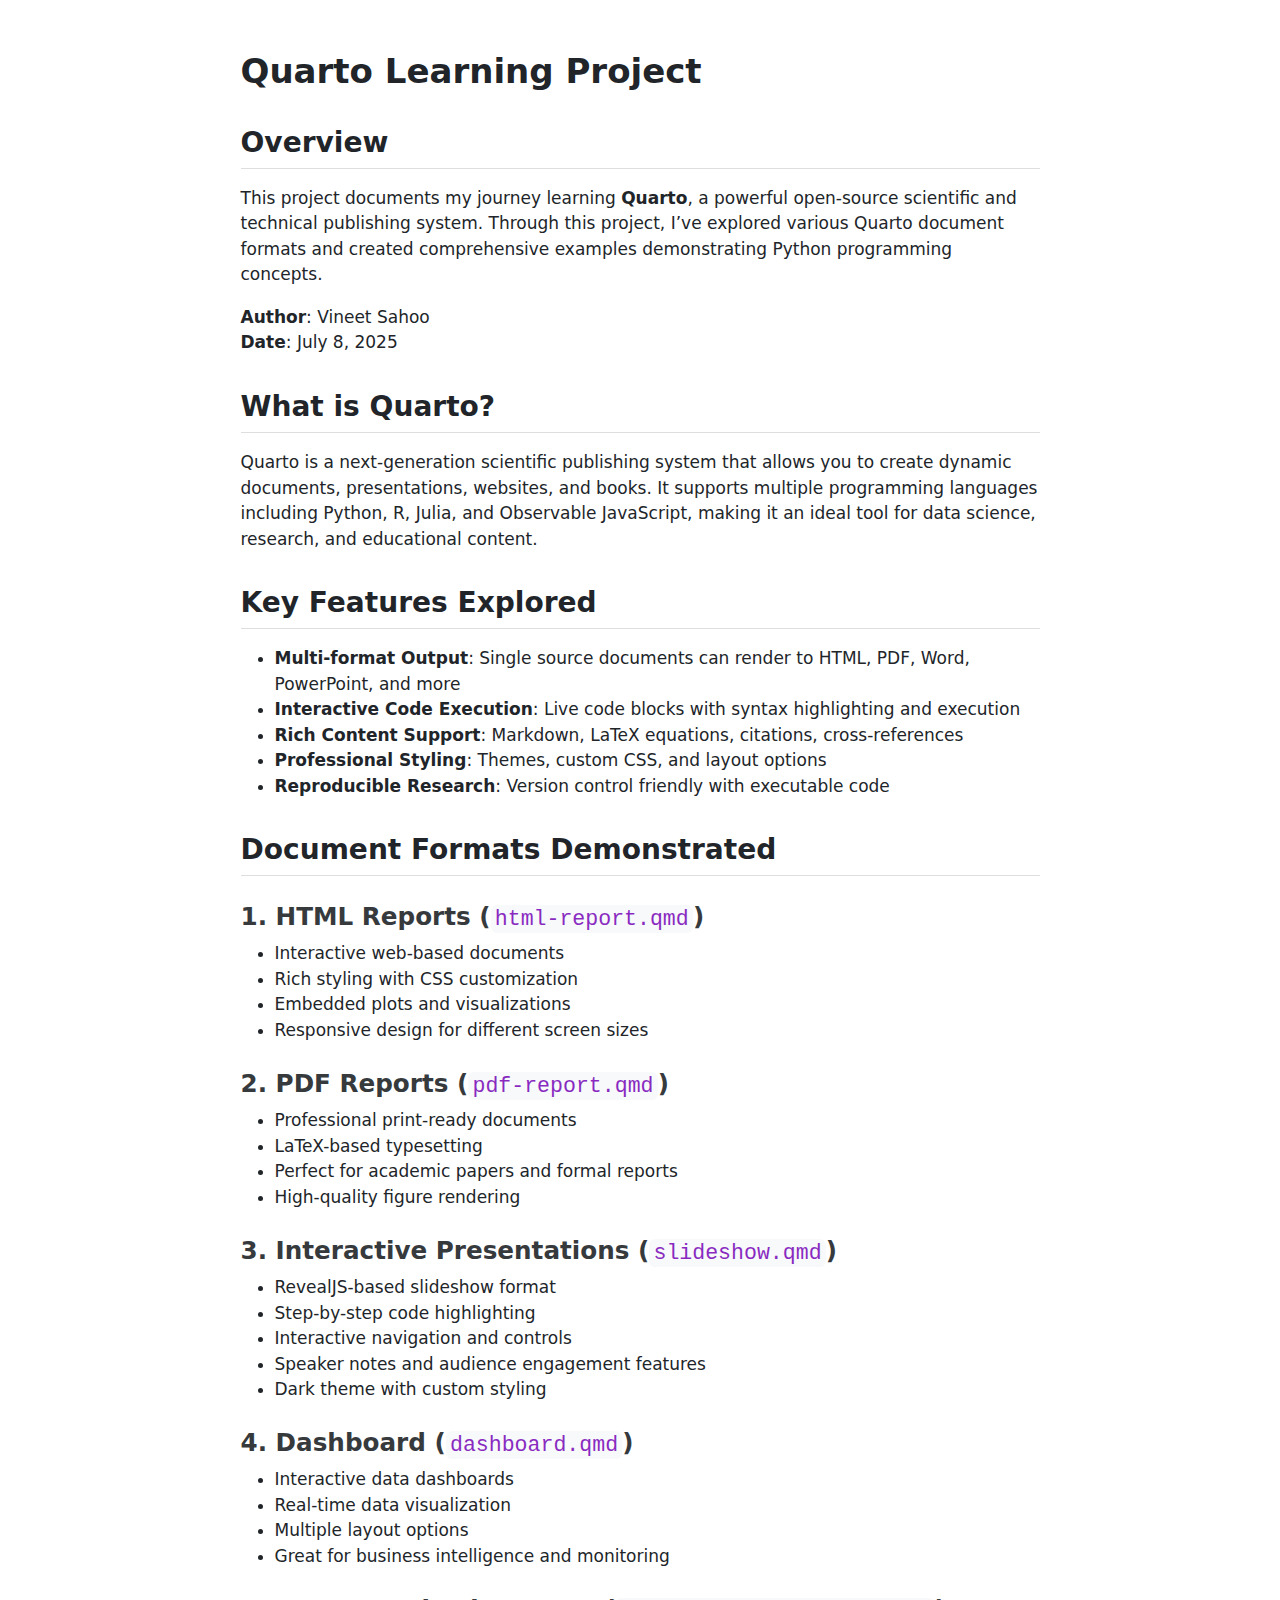
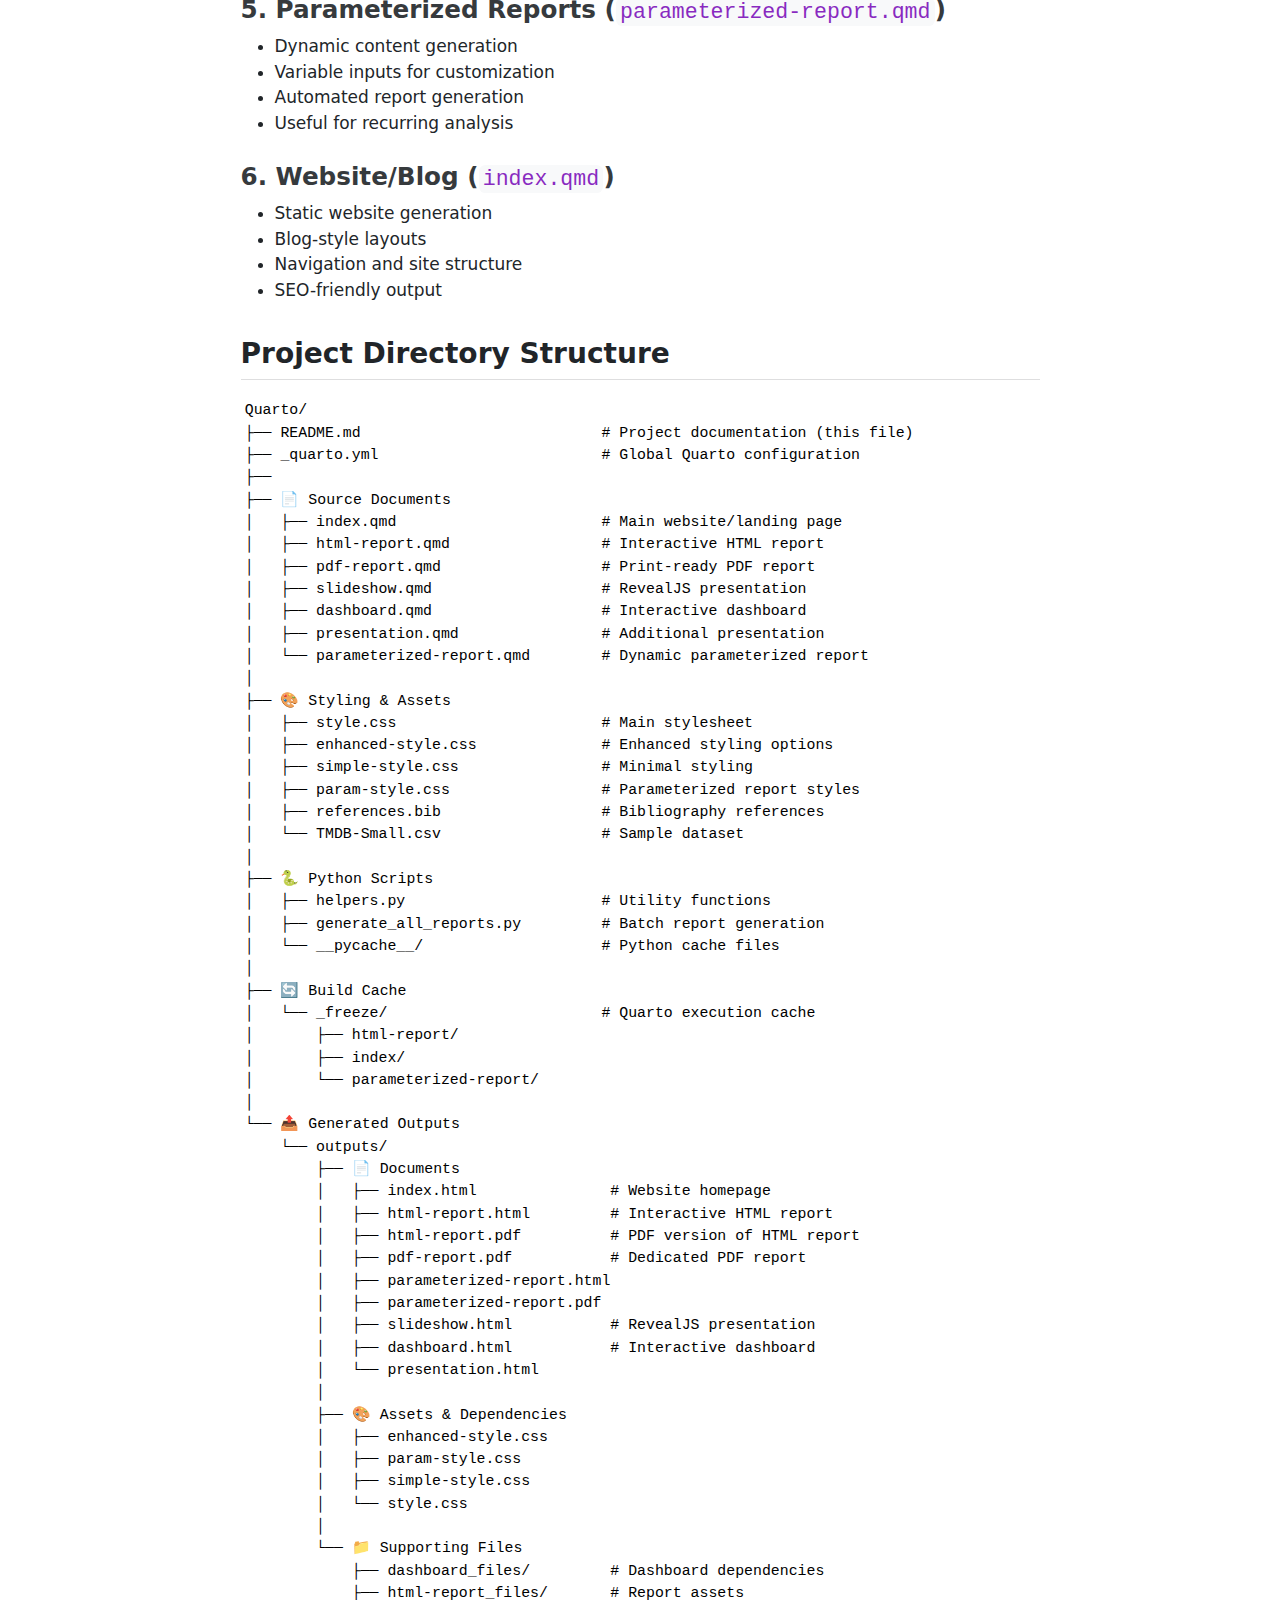
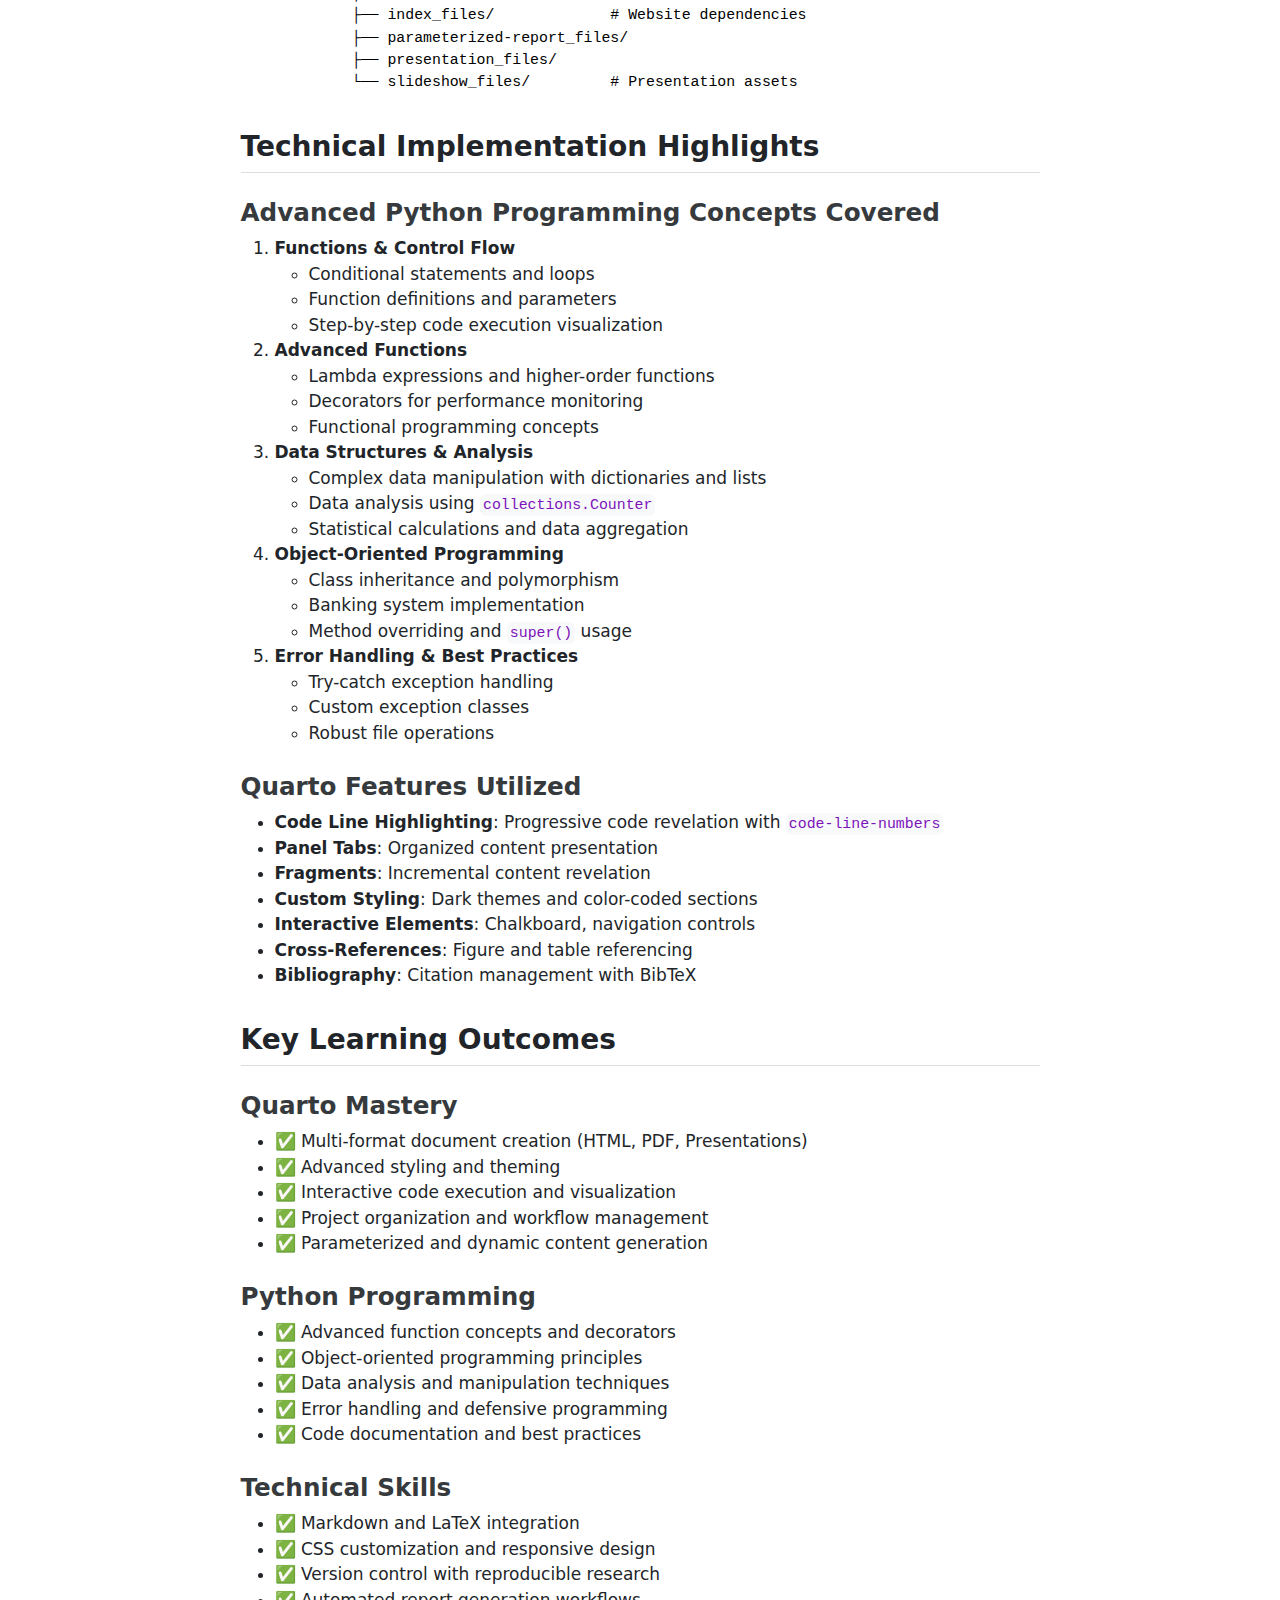
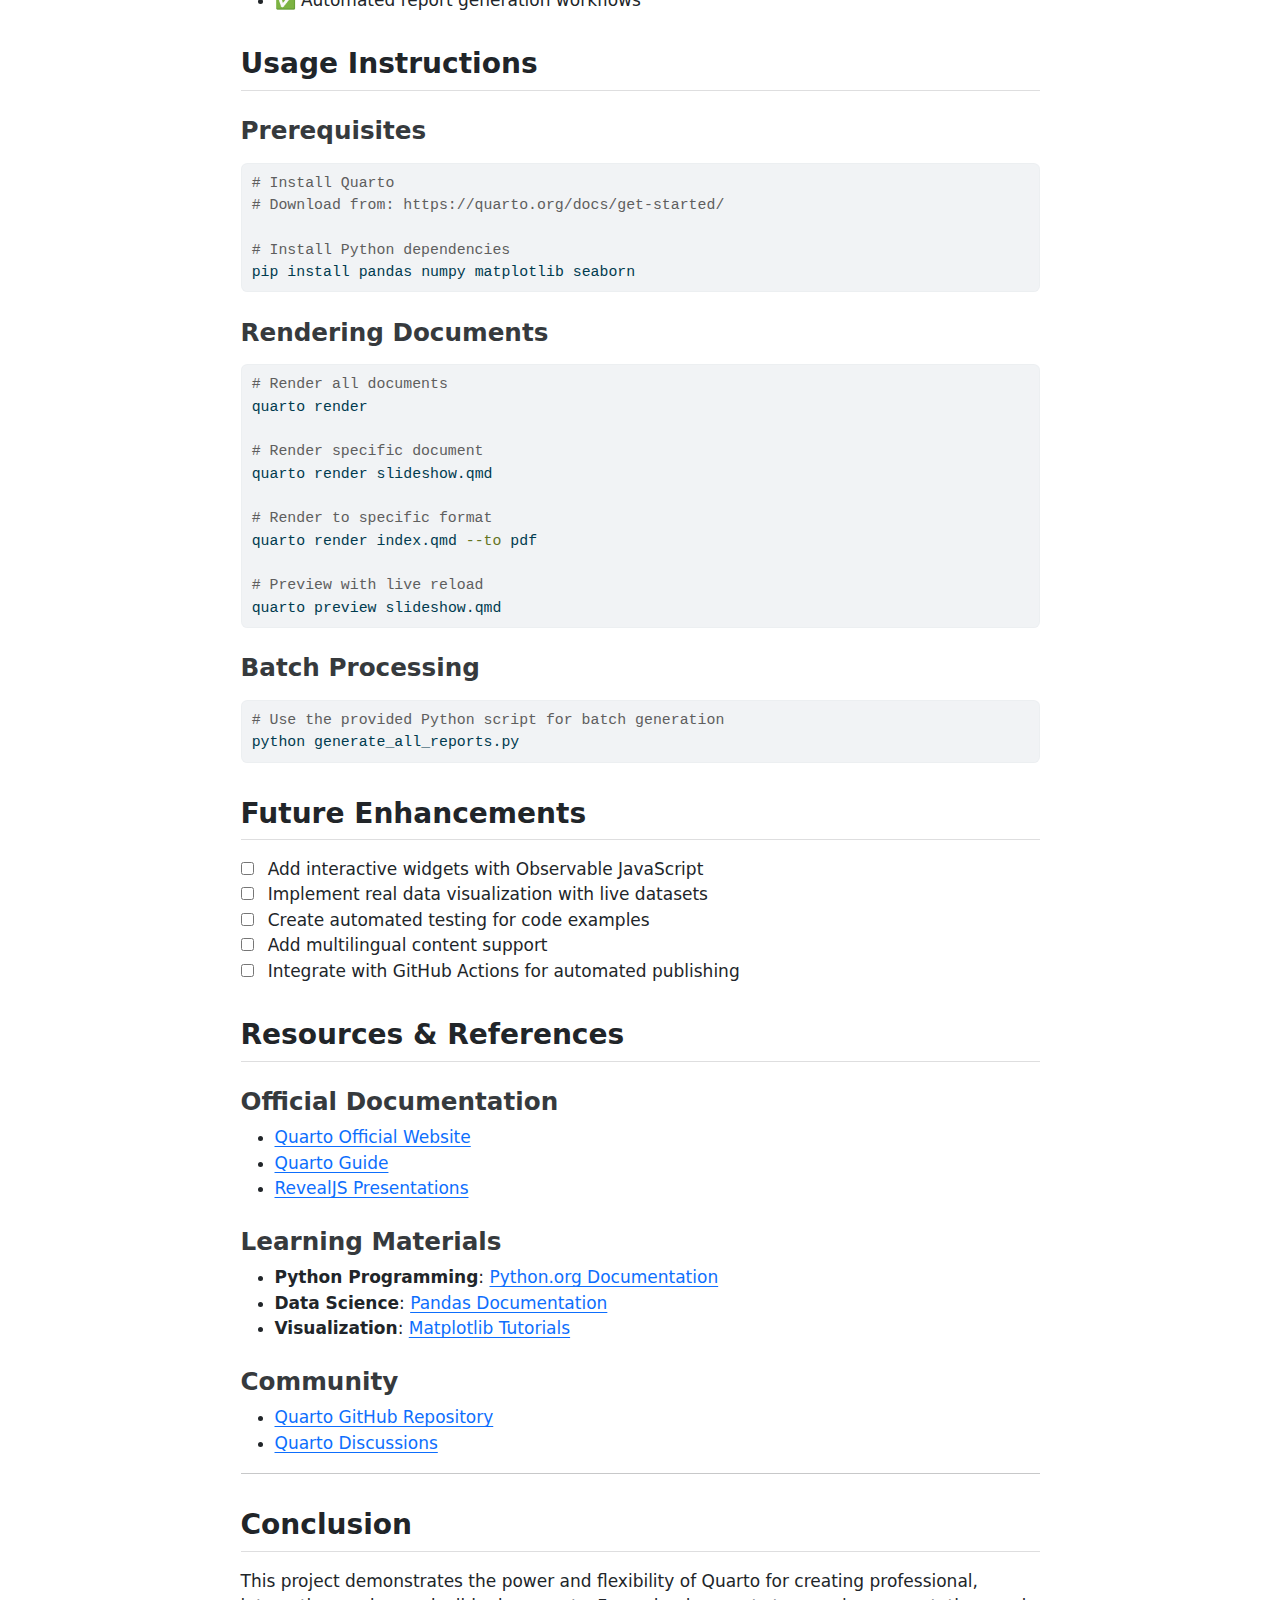
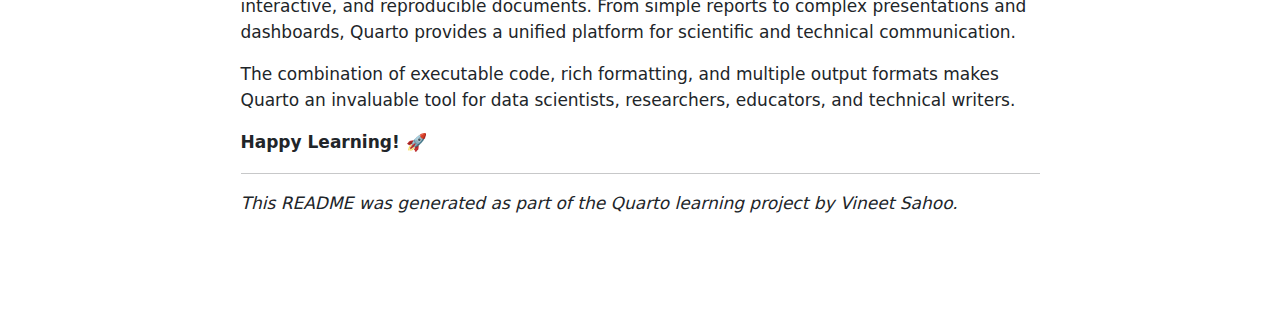
<file: README.html>
<!DOCTYPE html>
<html xmlns="http://www.w3.org/1999/xhtml" lang="en" xml:lang="en"><head>

<meta charset="utf-8">
<meta name="generator" content="quarto-1.7.32">

<meta name="viewport" content="width=device-width, initial-scale=1.0, user-scalable=yes">


<title>readme</title>
<style>
code{white-space: pre-wrap;}
span.smallcaps{font-variant: small-caps;}
div.columns{display: flex; gap: min(4vw, 1.5em);}
div.column{flex: auto; overflow-x: auto;}
div.hanging-indent{margin-left: 1.5em; text-indent: -1.5em;}
ul.task-list{list-style: none;}
ul.task-list li input[type="checkbox"] {
  width: 0.8em;
  margin: 0 0.8em 0.2em -1em; /* quarto-specific, see https://github.com/quarto-dev/quarto-cli/issues/4556 */ 
  vertical-align: middle;
}
/* CSS for syntax highlighting */
html { -webkit-text-size-adjust: 100%; }
pre > code.sourceCode { white-space: pre; position: relative; }
pre > code.sourceCode > span { display: inline-block; line-height: 1.25; }
pre > code.sourceCode > span:empty { height: 1.2em; }
.sourceCode { overflow: visible; }
code.sourceCode > span { color: inherit; text-decoration: inherit; }
div.sourceCode { margin: 1em 0; }
pre.sourceCode { margin: 0; }
@media screen {
div.sourceCode { overflow: auto; }
}
@media print {
pre > code.sourceCode { white-space: pre-wrap; }
pre > code.sourceCode > span { text-indent: -5em; padding-left: 5em; }
}
pre.numberSource code
  { counter-reset: source-line 0; }
pre.numberSource code > span
  { position: relative; left: -4em; counter-increment: source-line; }
pre.numberSource code > span > a:first-child::before
  { content: counter(source-line);
    position: relative; left: -1em; text-align: right; vertical-align: baseline;
    border: none; display: inline-block;
    -webkit-touch-callout: none; -webkit-user-select: none;
    -khtml-user-select: none; -moz-user-select: none;
    -ms-user-select: none; user-select: none;
    padding: 0 4px; width: 4em;
  }
pre.numberSource { margin-left: 3em;  padding-left: 4px; }
div.sourceCode
  {   }
@media screen {
pre > code.sourceCode > span > a:first-child::before { text-decoration: underline; }
}
</style>


<script src="README_files/libs/clipboard/clipboard.min.js"></script>
<script src="README_files/libs/quarto-html/quarto.js" type="module"></script>
<script src="README_files/libs/quarto-html/tabsets/tabsets.js" type="module"></script>
<script src="README_files/libs/quarto-html/popper.min.js"></script>
<script src="README_files/libs/quarto-html/tippy.umd.min.js"></script>
<script src="README_files/libs/quarto-html/anchor.min.js"></script>
<link href="README_files/libs/quarto-html/tippy.css" rel="stylesheet">
<link href="README_files/libs/quarto-html/quarto-syntax-highlighting-37eea08aefeeee20ff55810ff984fec1.css" rel="stylesheet" id="quarto-text-highlighting-styles">
<script src="README_files/libs/bootstrap/bootstrap.min.js"></script>
<link href="README_files/libs/bootstrap/bootstrap-icons.css" rel="stylesheet">
<link href="README_files/libs/bootstrap/bootstrap-bb462d781dde1847d9e3ccf7736099dd.min.css" rel="stylesheet" append-hash="true" id="quarto-bootstrap" data-mode="light">


</head>

<body class="fullcontent quarto-light">

<div id="quarto-content" class="page-columns page-rows-contents page-layout-article">

<main class="content" id="quarto-document-content">




<section id="quarto-learning-project" class="level1">
<h1>Quarto Learning Project</h1>
<section id="overview" class="level2">
<h2 class="anchored" data-anchor-id="overview">Overview</h2>
<p>This project documents my journey learning <strong>Quarto</strong>, a powerful open-source scientific and technical publishing system. Through this project, I’ve explored various Quarto document formats and created comprehensive examples demonstrating Python programming concepts.</p>
<p><strong>Author</strong>: Vineet Sahoo<br>
<strong>Date</strong>: July 8, 2025</p>
</section>
<section id="what-is-quarto" class="level2">
<h2 class="anchored" data-anchor-id="what-is-quarto">What is Quarto?</h2>
<p>Quarto is a next-generation scientific publishing system that allows you to create dynamic documents, presentations, websites, and books. It supports multiple programming languages including Python, R, Julia, and Observable JavaScript, making it an ideal tool for data science, research, and educational content.</p>
</section>
<section id="key-features-explored" class="level2">
<h2 class="anchored" data-anchor-id="key-features-explored">Key Features Explored</h2>
<ul>
<li><strong>Multi-format Output</strong>: Single source documents can render to HTML, PDF, Word, PowerPoint, and more</li>
<li><strong>Interactive Code Execution</strong>: Live code blocks with syntax highlighting and execution</li>
<li><strong>Rich Content Support</strong>: Markdown, LaTeX equations, citations, cross-references</li>
<li><strong>Professional Styling</strong>: Themes, custom CSS, and layout options</li>
<li><strong>Reproducible Research</strong>: Version control friendly with executable code</li>
</ul>
</section>
<section id="document-formats-demonstrated" class="level2">
<h2 class="anchored" data-anchor-id="document-formats-demonstrated">Document Formats Demonstrated</h2>
<section id="html-reports-html-report.qmd" class="level3">
<h3 class="anchored" data-anchor-id="html-reports-html-report.qmd">1. <strong>HTML Reports</strong> (<code>html-report.qmd</code>)</h3>
<ul>
<li>Interactive web-based documents</li>
<li>Rich styling with CSS customization</li>
<li>Embedded plots and visualizations</li>
<li>Responsive design for different screen sizes</li>
</ul>
</section>
<section id="pdf-reports-pdf-report.qmd" class="level3">
<h3 class="anchored" data-anchor-id="pdf-reports-pdf-report.qmd">2. <strong>PDF Reports</strong> (<code>pdf-report.qmd</code>)</h3>
<ul>
<li>Professional print-ready documents</li>
<li>LaTeX-based typesetting</li>
<li>Perfect for academic papers and formal reports</li>
<li>High-quality figure rendering</li>
</ul>
</section>
<section id="interactive-presentations-slideshow.qmd" class="level3">
<h3 class="anchored" data-anchor-id="interactive-presentations-slideshow.qmd">3. <strong>Interactive Presentations</strong> (<code>slideshow.qmd</code>)</h3>
<ul>
<li>RevealJS-based slideshow format</li>
<li>Step-by-step code highlighting</li>
<li>Interactive navigation and controls</li>
<li>Speaker notes and audience engagement features</li>
<li>Dark theme with custom styling</li>
</ul>
</section>
<section id="dashboard-dashboard.qmd" class="level3">
<h3 class="anchored" data-anchor-id="dashboard-dashboard.qmd">4. <strong>Dashboard</strong> (<code>dashboard.qmd</code>)</h3>
<ul>
<li>Interactive data dashboards</li>
<li>Real-time data visualization</li>
<li>Multiple layout options</li>
<li>Great for business intelligence and monitoring</li>
</ul>
</section>
<section id="parameterized-reports-parameterized-report.qmd" class="level3">
<h3 class="anchored" data-anchor-id="parameterized-reports-parameterized-report.qmd">5. <strong>Parameterized Reports</strong> (<code>parameterized-report.qmd</code>)</h3>
<ul>
<li>Dynamic content generation</li>
<li>Variable inputs for customization</li>
<li>Automated report generation</li>
<li>Useful for recurring analysis</li>
</ul>
</section>
<section id="websiteblog-index.qmd" class="level3">
<h3 class="anchored" data-anchor-id="websiteblog-index.qmd">6. <strong>Website/Blog</strong> (<code>index.qmd</code>)</h3>
<ul>
<li>Static website generation</li>
<li>Blog-style layouts</li>
<li>Navigation and site structure</li>
<li>SEO-friendly output</li>
</ul>
</section>
</section>
<section id="project-directory-structure" class="level2">
<h2 class="anchored" data-anchor-id="project-directory-structure">Project Directory Structure</h2>
<pre><code>Quarto/
├── README.md                           # Project documentation (this file)
├── _quarto.yml                         # Global Quarto configuration
├── 
├── 📄 Source Documents
│   ├── index.qmd                       # Main website/landing page
│   ├── html-report.qmd                 # Interactive HTML report
│   ├── pdf-report.qmd                  # Print-ready PDF report
│   ├── slideshow.qmd                   # RevealJS presentation
│   ├── dashboard.qmd                   # Interactive dashboard
│   ├── presentation.qmd                # Additional presentation
│   └── parameterized-report.qmd        # Dynamic parameterized report
│
├── 🎨 Styling &amp; Assets
│   ├── style.css                       # Main stylesheet
│   ├── enhanced-style.css              # Enhanced styling options
│   ├── simple-style.css                # Minimal styling
│   ├── param-style.css                 # Parameterized report styles
│   ├── references.bib                  # Bibliography references
│   └── TMDB-Small.csv                  # Sample dataset
│
├── 🐍 Python Scripts
│   ├── helpers.py                      # Utility functions
│   ├── generate_all_reports.py         # Batch report generation
│   └── __pycache__/                    # Python cache files
│
├── 🔄 Build Cache
│   └── _freeze/                        # Quarto execution cache
│       ├── html-report/
│       ├── index/
│       └── parameterized-report/
│
└── 📤 Generated Outputs
    └── outputs/
        ├── 📄 Documents
        │   ├── index.html               # Website homepage
        │   ├── html-report.html         # Interactive HTML report
        │   ├── html-report.pdf          # PDF version of HTML report
        │   ├── pdf-report.pdf           # Dedicated PDF report
        │   ├── parameterized-report.html
        │   ├── parameterized-report.pdf
        │   ├── slideshow.html           # RevealJS presentation
        │   ├── dashboard.html           # Interactive dashboard
        │   └── presentation.html
        │
        ├── 🎨 Assets &amp; Dependencies
        │   ├── enhanced-style.css
        │   ├── param-style.css
        │   ├── simple-style.css
        │   └── style.css
        │
        └── 📁 Supporting Files
            ├── dashboard_files/         # Dashboard dependencies
            ├── html-report_files/       # Report assets
            ├── index_files/             # Website dependencies
            ├── parameterized-report_files/
            ├── presentation_files/
            └── slideshow_files/         # Presentation assets</code></pre>
</section>
<section id="technical-implementation-highlights" class="level2">
<h2 class="anchored" data-anchor-id="technical-implementation-highlights">Technical Implementation Highlights</h2>
<section id="advanced-python-programming-concepts-covered" class="level3">
<h3 class="anchored" data-anchor-id="advanced-python-programming-concepts-covered">Advanced Python Programming Concepts Covered</h3>
<ol type="1">
<li><strong>Functions &amp; Control Flow</strong>
<ul>
<li>Conditional statements and loops</li>
<li>Function definitions and parameters</li>
<li>Step-by-step code execution visualization</li>
</ul></li>
<li><strong>Advanced Functions</strong>
<ul>
<li>Lambda expressions and higher-order functions</li>
<li>Decorators for performance monitoring</li>
<li>Functional programming concepts</li>
</ul></li>
<li><strong>Data Structures &amp; Analysis</strong>
<ul>
<li>Complex data manipulation with dictionaries and lists</li>
<li>Data analysis using <code>collections.Counter</code></li>
<li>Statistical calculations and data aggregation</li>
</ul></li>
<li><strong>Object-Oriented Programming</strong>
<ul>
<li>Class inheritance and polymorphism</li>
<li>Banking system implementation</li>
<li>Method overriding and <code>super()</code> usage</li>
</ul></li>
<li><strong>Error Handling &amp; Best Practices</strong>
<ul>
<li>Try-catch exception handling</li>
<li>Custom exception classes</li>
<li>Robust file operations</li>
</ul></li>
</ol>
</section>
<section id="quarto-features-utilized" class="level3">
<h3 class="anchored" data-anchor-id="quarto-features-utilized">Quarto Features Utilized</h3>
<ul>
<li><strong>Code Line Highlighting</strong>: Progressive code revelation with <code>code-line-numbers</code></li>
<li><strong>Panel Tabs</strong>: Organized content presentation</li>
<li><strong>Fragments</strong>: Incremental content revelation</li>
<li><strong>Custom Styling</strong>: Dark themes and color-coded sections</li>
<li><strong>Interactive Elements</strong>: Chalkboard, navigation controls</li>
<li><strong>Cross-References</strong>: Figure and table referencing</li>
<li><strong>Bibliography</strong>: Citation management with BibTeX</li>
</ul>
</section>
</section>
<section id="key-learning-outcomes" class="level2">
<h2 class="anchored" data-anchor-id="key-learning-outcomes">Key Learning Outcomes</h2>
<section id="quarto-mastery" class="level3">
<h3 class="anchored" data-anchor-id="quarto-mastery">Quarto Mastery</h3>
<ul>
<li>✅ Multi-format document creation (HTML, PDF, Presentations)</li>
<li>✅ Advanced styling and theming</li>
<li>✅ Interactive code execution and visualization</li>
<li>✅ Project organization and workflow management</li>
<li>✅ Parameterized and dynamic content generation</li>
</ul>
</section>
<section id="python-programming" class="level3">
<h3 class="anchored" data-anchor-id="python-programming">Python Programming</h3>
<ul>
<li>✅ Advanced function concepts and decorators</li>
<li>✅ Object-oriented programming principles</li>
<li>✅ Data analysis and manipulation techniques</li>
<li>✅ Error handling and defensive programming</li>
<li>✅ Code documentation and best practices</li>
</ul>
</section>
<section id="technical-skills" class="level3">
<h3 class="anchored" data-anchor-id="technical-skills">Technical Skills</h3>
<ul>
<li>✅ Markdown and LaTeX integration</li>
<li>✅ CSS customization and responsive design</li>
<li>✅ Version control with reproducible research</li>
<li>✅ Automated report generation workflows</li>
</ul>
</section>
</section>
<section id="usage-instructions" class="level2">
<h2 class="anchored" data-anchor-id="usage-instructions">Usage Instructions</h2>
<section id="prerequisites" class="level3">
<h3 class="anchored" data-anchor-id="prerequisites">Prerequisites</h3>
<div class="sourceCode" id="cb2"><pre class="sourceCode bash code-with-copy"><code class="sourceCode bash"><span id="cb2-1"><a href="#cb2-1" aria-hidden="true" tabindex="-1"></a><span class="co"># Install Quarto</span></span>
<span id="cb2-2"><a href="#cb2-2" aria-hidden="true" tabindex="-1"></a><span class="co"># Download from: https://quarto.org/docs/get-started/</span></span>
<span id="cb2-3"><a href="#cb2-3" aria-hidden="true" tabindex="-1"></a></span>
<span id="cb2-4"><a href="#cb2-4" aria-hidden="true" tabindex="-1"></a><span class="co"># Install Python dependencies</span></span>
<span id="cb2-5"><a href="#cb2-5" aria-hidden="true" tabindex="-1"></a><span class="ex">pip</span> install pandas numpy matplotlib seaborn</span></code><button title="Copy to Clipboard" class="code-copy-button"><i class="bi"></i></button></pre></div>
</section>
<section id="rendering-documents" class="level3">
<h3 class="anchored" data-anchor-id="rendering-documents">Rendering Documents</h3>
<div class="sourceCode" id="cb3"><pre class="sourceCode bash code-with-copy"><code class="sourceCode bash"><span id="cb3-1"><a href="#cb3-1" aria-hidden="true" tabindex="-1"></a><span class="co"># Render all documents</span></span>
<span id="cb3-2"><a href="#cb3-2" aria-hidden="true" tabindex="-1"></a><span class="ex">quarto</span> render</span>
<span id="cb3-3"><a href="#cb3-3" aria-hidden="true" tabindex="-1"></a></span>
<span id="cb3-4"><a href="#cb3-4" aria-hidden="true" tabindex="-1"></a><span class="co"># Render specific document</span></span>
<span id="cb3-5"><a href="#cb3-5" aria-hidden="true" tabindex="-1"></a><span class="ex">quarto</span> render slideshow.qmd</span>
<span id="cb3-6"><a href="#cb3-6" aria-hidden="true" tabindex="-1"></a></span>
<span id="cb3-7"><a href="#cb3-7" aria-hidden="true" tabindex="-1"></a><span class="co"># Render to specific format</span></span>
<span id="cb3-8"><a href="#cb3-8" aria-hidden="true" tabindex="-1"></a><span class="ex">quarto</span> render index.qmd <span class="at">--to</span> pdf</span>
<span id="cb3-9"><a href="#cb3-9" aria-hidden="true" tabindex="-1"></a></span>
<span id="cb3-10"><a href="#cb3-10" aria-hidden="true" tabindex="-1"></a><span class="co"># Preview with live reload</span></span>
<span id="cb3-11"><a href="#cb3-11" aria-hidden="true" tabindex="-1"></a><span class="ex">quarto</span> preview slideshow.qmd</span></code><button title="Copy to Clipboard" class="code-copy-button"><i class="bi"></i></button></pre></div>
</section>
<section id="batch-processing" class="level3">
<h3 class="anchored" data-anchor-id="batch-processing">Batch Processing</h3>
<div class="sourceCode" id="cb4"><pre class="sourceCode bash code-with-copy"><code class="sourceCode bash"><span id="cb4-1"><a href="#cb4-1" aria-hidden="true" tabindex="-1"></a><span class="co"># Use the provided Python script for batch generation</span></span>
<span id="cb4-2"><a href="#cb4-2" aria-hidden="true" tabindex="-1"></a><span class="ex">python</span> generate_all_reports.py</span></code><button title="Copy to Clipboard" class="code-copy-button"><i class="bi"></i></button></pre></div>
</section>
</section>
<section id="future-enhancements" class="level2">
<h2 class="anchored" data-anchor-id="future-enhancements">Future Enhancements</h2>
<ul class="task-list">
<li><label><input type="checkbox">Add interactive widgets with Observable JavaScript</label></li>
<li><label><input type="checkbox">Implement real data visualization with live datasets</label></li>
<li><label><input type="checkbox">Create automated testing for code examples</label></li>
<li><label><input type="checkbox">Add multilingual content support</label></li>
<li><label><input type="checkbox">Integrate with GitHub Actions for automated publishing</label></li>
</ul>
</section>
<section id="resources-references" class="level2">
<h2 class="anchored" data-anchor-id="resources-references">Resources &amp; References</h2>
<section id="official-documentation" class="level3">
<h3 class="anchored" data-anchor-id="official-documentation">Official Documentation</h3>
<ul>
<li><a href="https://quarto.org/">Quarto Official Website</a></li>
<li><a href="https://quarto.org/docs/guide/">Quarto Guide</a></li>
<li><a href="https://quarto.org/docs/presentations/revealjs/">RevealJS Presentations</a></li>
</ul>
</section>
<section id="learning-materials" class="level3">
<h3 class="anchored" data-anchor-id="learning-materials">Learning Materials</h3>
<ul>
<li><strong>Python Programming</strong>: <a href="https://docs.python.org/">Python.org Documentation</a></li>
<li><strong>Data Science</strong>: <a href="https://pandas.pydata.org/">Pandas Documentation</a></li>
<li><strong>Visualization</strong>: <a href="https://matplotlib.org/stable/tutorials/">Matplotlib Tutorials</a></li>
</ul>
</section>
<section id="community" class="level3">
<h3 class="anchored" data-anchor-id="community">Community</h3>
<ul>
<li><a href="https://github.com/quarto-dev/quarto-cli">Quarto GitHub Repository</a></li>
<li><a href="https://github.com/quarto-dev/quarto-cli/discussions">Quarto Discussions</a></li>
</ul>
<hr>
</section>
</section>
<section id="conclusion" class="level2">
<h2 class="anchored" data-anchor-id="conclusion">Conclusion</h2>
<p>This project demonstrates the power and flexibility of Quarto for creating professional, interactive, and reproducible documents. From simple reports to complex presentations and dashboards, Quarto provides a unified platform for scientific and technical communication.</p>
<p>The combination of executable code, rich formatting, and multiple output formats makes Quarto an invaluable tool for data scientists, researchers, educators, and technical writers.</p>
<p><strong>Happy Learning! 🚀</strong></p>
<hr>
<p><em>This README was generated as part of the Quarto learning project by Vineet Sahoo.</em></p>
</section>
</section>

</main>
<!-- /main column -->
<script id="quarto-html-after-body" type="application/javascript">
  window.document.addEventListener("DOMContentLoaded", function (event) {
    const icon = "";
    const anchorJS = new window.AnchorJS();
    anchorJS.options = {
      placement: 'right',
      icon: icon
    };
    anchorJS.add('.anchored');
    const isCodeAnnotation = (el) => {
      for (const clz of el.classList) {
        if (clz.startsWith('code-annotation-')) {                     
          return true;
        }
      }
      return false;
    }
    const onCopySuccess = function(e) {
      // button target
      const button = e.trigger;
      // don't keep focus
      button.blur();
      // flash "checked"
      button.classList.add('code-copy-button-checked');
      var currentTitle = button.getAttribute("title");
      button.setAttribute("title", "Copied!");
      let tooltip;
      if (window.bootstrap) {
        button.setAttribute("data-bs-toggle", "tooltip");
        button.setAttribute("data-bs-placement", "left");
        button.setAttribute("data-bs-title", "Copied!");
        tooltip = new bootstrap.Tooltip(button, 
          { trigger: "manual", 
            customClass: "code-copy-button-tooltip",
            offset: [0, -8]});
        tooltip.show();    
      }
      setTimeout(function() {
        if (tooltip) {
          tooltip.hide();
          button.removeAttribute("data-bs-title");
          button.removeAttribute("data-bs-toggle");
          button.removeAttribute("data-bs-placement");
        }
        button.setAttribute("title", currentTitle);
        button.classList.remove('code-copy-button-checked');
      }, 1000);
      // clear code selection
      e.clearSelection();
    }
    const getTextToCopy = function(trigger) {
        const codeEl = trigger.previousElementSibling.cloneNode(true);
        for (const childEl of codeEl.children) {
          if (isCodeAnnotation(childEl)) {
            childEl.remove();
          }
        }
        return codeEl.innerText;
    }
    const clipboard = new window.ClipboardJS('.code-copy-button:not([data-in-quarto-modal])', {
      text: getTextToCopy
    });
    clipboard.on('success', onCopySuccess);
    if (window.document.getElementById('quarto-embedded-source-code-modal')) {
      const clipboardModal = new window.ClipboardJS('.code-copy-button[data-in-quarto-modal]', {
        text: getTextToCopy,
        container: window.document.getElementById('quarto-embedded-source-code-modal')
      });
      clipboardModal.on('success', onCopySuccess);
    }
      var localhostRegex = new RegExp(/^(?:http|https):\/\/localhost\:?[0-9]*\//);
      var mailtoRegex = new RegExp(/^mailto:/);
        var filterRegex = new RegExp('/' + window.location.host + '/');
      var isInternal = (href) => {
          return filterRegex.test(href) || localhostRegex.test(href) || mailtoRegex.test(href);
      }
      // Inspect non-navigation links and adorn them if external
     var links = window.document.querySelectorAll('a[href]:not(.nav-link):not(.navbar-brand):not(.toc-action):not(.sidebar-link):not(.sidebar-item-toggle):not(.pagination-link):not(.no-external):not([aria-hidden]):not(.dropdown-item):not(.quarto-navigation-tool):not(.about-link)');
      for (var i=0; i<links.length; i++) {
        const link = links[i];
        if (!isInternal(link.href)) {
          // undo the damage that might have been done by quarto-nav.js in the case of
          // links that we want to consider external
          if (link.dataset.originalHref !== undefined) {
            link.href = link.dataset.originalHref;
          }
        }
      }
    function tippyHover(el, contentFn, onTriggerFn, onUntriggerFn) {
      const config = {
        allowHTML: true,
        maxWidth: 500,
        delay: 100,
        arrow: false,
        appendTo: function(el) {
            return el.parentElement;
        },
        interactive: true,
        interactiveBorder: 10,
        theme: 'quarto',
        placement: 'bottom-start',
      };
      if (contentFn) {
        config.content = contentFn;
      }
      if (onTriggerFn) {
        config.onTrigger = onTriggerFn;
      }
      if (onUntriggerFn) {
        config.onUntrigger = onUntriggerFn;
      }
      window.tippy(el, config); 
    }
    const noterefs = window.document.querySelectorAll('a[role="doc-noteref"]');
    for (var i=0; i<noterefs.length; i++) {
      const ref = noterefs[i];
      tippyHover(ref, function() {
        // use id or data attribute instead here
        let href = ref.getAttribute('data-footnote-href') || ref.getAttribute('href');
        try { href = new URL(href).hash; } catch {}
        const id = href.replace(/^#\/?/, "");
        const note = window.document.getElementById(id);
        if (note) {
          return note.innerHTML;
        } else {
          return "";
        }
      });
    }
    const xrefs = window.document.querySelectorAll('a.quarto-xref');
    const processXRef = (id, note) => {
      // Strip column container classes
      const stripColumnClz = (el) => {
        el.classList.remove("page-full", "page-columns");
        if (el.children) {
          for (const child of el.children) {
            stripColumnClz(child);
          }
        }
      }
      stripColumnClz(note)
      if (id === null || id.startsWith('sec-')) {
        // Special case sections, only their first couple elements
        const container = document.createElement("div");
        if (note.children && note.children.length > 2) {
          container.appendChild(note.children[0].cloneNode(true));
          for (let i = 1; i < note.children.length; i++) {
            const child = note.children[i];
            if (child.tagName === "P" && child.innerText === "") {
              continue;
            } else {
              container.appendChild(child.cloneNode(true));
              break;
            }
          }
          if (window.Quarto?.typesetMath) {
            window.Quarto.typesetMath(container);
          }
          return container.innerHTML
        } else {
          if (window.Quarto?.typesetMath) {
            window.Quarto.typesetMath(note);
          }
          return note.innerHTML;
        }
      } else {
        // Remove any anchor links if they are present
        const anchorLink = note.querySelector('a.anchorjs-link');
        if (anchorLink) {
          anchorLink.remove();
        }
        if (window.Quarto?.typesetMath) {
          window.Quarto.typesetMath(note);
        }
        if (note.classList.contains("callout")) {
          return note.outerHTML;
        } else {
          return note.innerHTML;
        }
      }
    }
    for (var i=0; i<xrefs.length; i++) {
      const xref = xrefs[i];
      tippyHover(xref, undefined, function(instance) {
        instance.disable();
        let url = xref.getAttribute('href');
        let hash = undefined; 
        if (url.startsWith('#')) {
          hash = url;
        } else {
          try { hash = new URL(url).hash; } catch {}
        }
        if (hash) {
          const id = hash.replace(/^#\/?/, "");
          const note = window.document.getElementById(id);
          if (note !== null) {
            try {
              const html = processXRef(id, note.cloneNode(true));
              instance.setContent(html);
            } finally {
              instance.enable();
              instance.show();
            }
          } else {
            // See if we can fetch this
            fetch(url.split('#')[0])
            .then(res => res.text())
            .then(html => {
              const parser = new DOMParser();
              const htmlDoc = parser.parseFromString(html, "text/html");
              const note = htmlDoc.getElementById(id);
              if (note !== null) {
                const html = processXRef(id, note);
                instance.setContent(html);
              } 
            }).finally(() => {
              instance.enable();
              instance.show();
            });
          }
        } else {
          // See if we can fetch a full url (with no hash to target)
          // This is a special case and we should probably do some content thinning / targeting
          fetch(url)
          .then(res => res.text())
          .then(html => {
            const parser = new DOMParser();
            const htmlDoc = parser.parseFromString(html, "text/html");
            const note = htmlDoc.querySelector('main.content');
            if (note !== null) {
              // This should only happen for chapter cross references
              // (since there is no id in the URL)
              // remove the first header
              if (note.children.length > 0 && note.children[0].tagName === "HEADER") {
                note.children[0].remove();
              }
              const html = processXRef(null, note);
              instance.setContent(html);
            } 
          }).finally(() => {
            instance.enable();
            instance.show();
          });
        }
      }, function(instance) {
      });
    }
        let selectedAnnoteEl;
        const selectorForAnnotation = ( cell, annotation) => {
          let cellAttr = 'data-code-cell="' + cell + '"';
          let lineAttr = 'data-code-annotation="' +  annotation + '"';
          const selector = 'span[' + cellAttr + '][' + lineAttr + ']';
          return selector;
        }
        const selectCodeLines = (annoteEl) => {
          const doc = window.document;
          const targetCell = annoteEl.getAttribute("data-target-cell");
          const targetAnnotation = annoteEl.getAttribute("data-target-annotation");
          const annoteSpan = window.document.querySelector(selectorForAnnotation(targetCell, targetAnnotation));
          const lines = annoteSpan.getAttribute("data-code-lines").split(",");
          const lineIds = lines.map((line) => {
            return targetCell + "-" + line;
          })
          let top = null;
          let height = null;
          let parent = null;
          if (lineIds.length > 0) {
              //compute the position of the single el (top and bottom and make a div)
              const el = window.document.getElementById(lineIds[0]);
              top = el.offsetTop;
              height = el.offsetHeight;
              parent = el.parentElement.parentElement;
            if (lineIds.length > 1) {
              const lastEl = window.document.getElementById(lineIds[lineIds.length - 1]);
              const bottom = lastEl.offsetTop + lastEl.offsetHeight;
              height = bottom - top;
            }
            if (top !== null && height !== null && parent !== null) {
              // cook up a div (if necessary) and position it 
              let div = window.document.getElementById("code-annotation-line-highlight");
              if (div === null) {
                div = window.document.createElement("div");
                div.setAttribute("id", "code-annotation-line-highlight");
                div.style.position = 'absolute';
                parent.appendChild(div);
              }
              div.style.top = top - 2 + "px";
              div.style.height = height + 4 + "px";
              div.style.left = 0;
              let gutterDiv = window.document.getElementById("code-annotation-line-highlight-gutter");
              if (gutterDiv === null) {
                gutterDiv = window.document.createElement("div");
                gutterDiv.setAttribute("id", "code-annotation-line-highlight-gutter");
                gutterDiv.style.position = 'absolute';
                const codeCell = window.document.getElementById(targetCell);
                const gutter = codeCell.querySelector('.code-annotation-gutter');
                gutter.appendChild(gutterDiv);
              }
              gutterDiv.style.top = top - 2 + "px";
              gutterDiv.style.height = height + 4 + "px";
            }
            selectedAnnoteEl = annoteEl;
          }
        };
        const unselectCodeLines = () => {
          const elementsIds = ["code-annotation-line-highlight", "code-annotation-line-highlight-gutter"];
          elementsIds.forEach((elId) => {
            const div = window.document.getElementById(elId);
            if (div) {
              div.remove();
            }
          });
          selectedAnnoteEl = undefined;
        };
          // Handle positioning of the toggle
      window.addEventListener(
        "resize",
        throttle(() => {
          elRect = undefined;
          if (selectedAnnoteEl) {
            selectCodeLines(selectedAnnoteEl);
          }
        }, 10)
      );
      function throttle(fn, ms) {
      let throttle = false;
      let timer;
        return (...args) => {
          if(!throttle) { // first call gets through
              fn.apply(this, args);
              throttle = true;
          } else { // all the others get throttled
              if(timer) clearTimeout(timer); // cancel #2
              timer = setTimeout(() => {
                fn.apply(this, args);
                timer = throttle = false;
              }, ms);
          }
        };
      }
        // Attach click handler to the DT
        const annoteDls = window.document.querySelectorAll('dt[data-target-cell]');
        for (const annoteDlNode of annoteDls) {
          annoteDlNode.addEventListener('click', (event) => {
            const clickedEl = event.target;
            if (clickedEl !== selectedAnnoteEl) {
              unselectCodeLines();
              const activeEl = window.document.querySelector('dt[data-target-cell].code-annotation-active');
              if (activeEl) {
                activeEl.classList.remove('code-annotation-active');
              }
              selectCodeLines(clickedEl);
              clickedEl.classList.add('code-annotation-active');
            } else {
              // Unselect the line
              unselectCodeLines();
              clickedEl.classList.remove('code-annotation-active');
            }
          });
        }
    const findCites = (el) => {
      const parentEl = el.parentElement;
      if (parentEl) {
        const cites = parentEl.dataset.cites;
        if (cites) {
          return {
            el,
            cites: cites.split(' ')
          };
        } else {
          return findCites(el.parentElement)
        }
      } else {
        return undefined;
      }
    };
    var bibliorefs = window.document.querySelectorAll('a[role="doc-biblioref"]');
    for (var i=0; i<bibliorefs.length; i++) {
      const ref = bibliorefs[i];
      const citeInfo = findCites(ref);
      if (citeInfo) {
        tippyHover(citeInfo.el, function() {
          var popup = window.document.createElement('div');
          citeInfo.cites.forEach(function(cite) {
            var citeDiv = window.document.createElement('div');
            citeDiv.classList.add('hanging-indent');
            citeDiv.classList.add('csl-entry');
            var biblioDiv = window.document.getElementById('ref-' + cite);
            if (biblioDiv) {
              citeDiv.innerHTML = biblioDiv.innerHTML;
            }
            popup.appendChild(citeDiv);
          });
          return popup.innerHTML;
        });
      }
    }
  });
  </script>
</div> <!-- /content -->




</body></html>
</file>
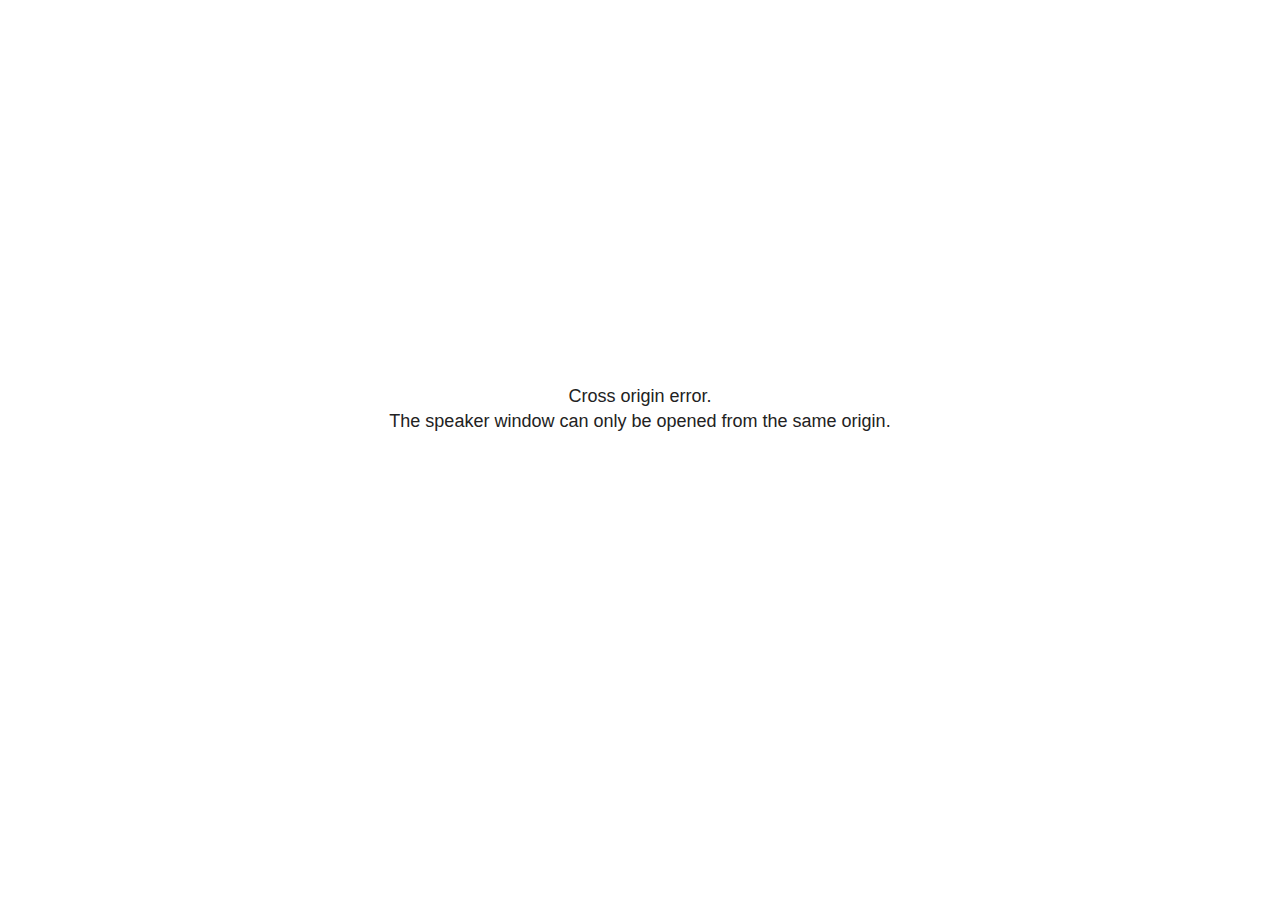
<file: _freeze/slideshow/libs/revealjs/plugin/notes/speaker-view.html>
<!--
	NOTE: You need to build the notes plugin after making changes to this file.
-->
<html lang="en">
	<head>
		<meta charset="utf-8">

		<title>reveal.js - Speaker View</title>

		<style>
			body {
				font-family: Helvetica;
				font-size: 18px;
			}

			#current-slide,
			#upcoming-slide,
			#speaker-controls {
				padding: 6px;
				box-sizing: border-box;
				-moz-box-sizing: border-box;
			}

			#current-slide iframe,
			#upcoming-slide iframe {
				width: 100%;
				height: 100%;
				border: 1px solid #ddd;
			}

			#current-slide .label,
			#upcoming-slide .label {
				position: absolute;
				top: 10px;
				left: 10px;
				z-index: 2;
			}

			#connection-status {
				position: absolute;
				top: 0;
				left: 0;
				width: 100%;
				height: 100%;
				z-index: 20;
				padding: 30% 20% 20% 20%;
				font-size: 18px;
				color: #222;
				background: #fff;
				text-align: center;
				box-sizing: border-box;
				line-height: 1.4;
			}

			.overlay-element {
				height: 34px;
				line-height: 34px;
				padding: 0 10px;
				text-shadow: none;
				background: rgba( 220, 220, 220, 0.8 );
				color: #222;
				font-size: 14px;
			}

			.overlay-element.interactive:hover {
				background: rgba( 220, 220, 220, 1 );
			}

			#current-slide {
				position: absolute;
				width: 60%;
				height: 100%;
				top: 0;
				left: 0;
				padding-right: 0;
			}

			#upcoming-slide {
				position: absolute;
				width: 40%;
				height: 40%;
				right: 0;
				top: 0;
			}

			/* Speaker controls */
			#speaker-controls {
				position: absolute;
				top: 40%;
				right: 0;
				width: 40%;
				height: 60%;
				overflow: auto;
				font-size: 18px;
			}

				.speaker-controls-time.hidden,
				.speaker-controls-notes.hidden {
					display: none;
				}

				.speaker-controls-time .label,
				.speaker-controls-pace .label,
				.speaker-controls-notes .label {
					text-transform: uppercase;
					font-weight: normal;
					font-size: 0.66em;
					color: #666;
					margin: 0;
				}

				.speaker-controls-time, .speaker-controls-pace {
					border-bottom: 1px solid rgba( 200, 200, 200, 0.5 );
					margin-bottom: 10px;
					padding: 10px 16px;
					padding-bottom: 20px;
					cursor: pointer;
				}

				.speaker-controls-time .reset-button {
					opacity: 0;
					float: right;
					color: #666;
					text-decoration: none;
				}
				.speaker-controls-time:hover .reset-button {
					opacity: 1;
				}

				.speaker-controls-time .timer,
				.speaker-controls-time .clock {
					width: 50%;
				}

				.speaker-controls-time .timer,
				.speaker-controls-time .clock,
				.speaker-controls-time .pacing .hours-value,
				.speaker-controls-time .pacing .minutes-value,
				.speaker-controls-time .pacing .seconds-value {
					font-size: 1.9em;
				}

				.speaker-controls-time .timer {
					float: left;
				}

				.speaker-controls-time .clock {
					float: right;
					text-align: right;
				}

				.speaker-controls-time span.mute {
					opacity: 0.3;
				}

				.speaker-controls-time .pacing-title {
					margin-top: 5px;
				}

				.speaker-controls-time .pacing.ahead {
					color: blue;
				}

				.speaker-controls-time .pacing.on-track {
					color: green;
				}

				.speaker-controls-time .pacing.behind {
					color: red;
				}

				.speaker-controls-notes {
					padding: 10px 16px;
				}

				.speaker-controls-notes .value {
					margin-top: 5px;
					line-height: 1.4;
					font-size: 1.2em;
				}

			/* Layout selector */
			#speaker-layout {
				position: absolute;
				top: 10px;
				right: 10px;
				color: #222;
				z-index: 10;
			}
				#speaker-layout select {
					position: absolute;
					width: 100%;
					height: 100%;
					top: 0;
					left: 0;
					border: 0;
					box-shadow: 0;
					cursor: pointer;
					opacity: 0;

					font-size: 1em;
					background-color: transparent;

					-moz-appearance: none;
					-webkit-appearance: none;
					-webkit-tap-highlight-color: rgba(0, 0, 0, 0);
				}

				#speaker-layout select:focus {
					outline: none;
					box-shadow: none;
				}

			.clear {
				clear: both;
			}

			/* Speaker layout: Wide */
			body[data-speaker-layout="wide"] #current-slide,
			body[data-speaker-layout="wide"] #upcoming-slide {
				width: 50%;
				height: 45%;
				padding: 6px;
			}

			body[data-speaker-layout="wide"] #current-slide {
				top: 0;
				left: 0;
			}

			body[data-speaker-layout="wide"] #upcoming-slide {
				top: 0;
				left: 50%;
			}

			body[data-speaker-layout="wide"] #speaker-controls {
				top: 45%;
				left: 0;
				width: 100%;
				height: 50%;
				font-size: 1.25em;
			}

			/* Speaker layout: Tall */
			body[data-speaker-layout="tall"] #current-slide,
			body[data-speaker-layout="tall"] #upcoming-slide {
				width: 45%;
				height: 50%;
				padding: 6px;
			}

			body[data-speaker-layout="tall"] #current-slide {
				top: 0;
				left: 0;
			}

			body[data-speaker-layout="tall"] #upcoming-slide {
				top: 50%;
				left: 0;
			}

			body[data-speaker-layout="tall"] #speaker-controls {
				padding-top: 40px;
				top: 0;
				left: 45%;
				width: 55%;
				height: 100%;
				font-size: 1.25em;
			}

			/* Speaker layout: Notes only */
			body[data-speaker-layout="notes-only"] #current-slide,
			body[data-speaker-layout="notes-only"] #upcoming-slide {
				display: none;
			}

			body[data-speaker-layout="notes-only"] #speaker-controls {
				padding-top: 40px;
				top: 0;
				left: 0;
				width: 100%;
				height: 100%;
				font-size: 1.25em;
			}

			@media screen and (max-width: 1080px) {
				body[data-speaker-layout="default"] #speaker-controls {
					font-size: 16px;
				}
			}

			@media screen and (max-width: 900px) {
				body[data-speaker-layout="default"] #speaker-controls {
					font-size: 14px;
				}
			}

			@media screen and (max-width: 800px) {
				body[data-speaker-layout="default"] #speaker-controls {
					font-size: 12px;
				}
			}

		</style>
	</head>

	<body>

		<div id="connection-status">Loading speaker view...</div>

		<div id="current-slide"></div>
		<div id="upcoming-slide"><span class="overlay-element label">Upcoming</span></div>
		<div id="speaker-controls">
			<div class="speaker-controls-time">
				<h4 class="label">Time <span class="reset-button">Click to Reset</span></h4>
				<div class="clock">
					<span class="clock-value">0:00 AM</span>
				</div>
				<div class="timer">
					<span class="hours-value">00</span><span class="minutes-value">:00</span><span class="seconds-value">:00</span>
				</div>
				<div class="clear"></div>

				<h4 class="label pacing-title" style="display: none">Pacing – Time to finish current slide</h4>
				<div class="pacing" style="display: none">
					<span class="hours-value">00</span><span class="minutes-value">:00</span><span class="seconds-value">:00</span>
				</div>
			</div>

			<div class="speaker-controls-notes hidden">
				<h4 class="label">Notes</h4>
				<div class="value"></div>
			</div>
		</div>
		<div id="speaker-layout" class="overlay-element interactive">
			<span class="speaker-layout-label"></span>
			<select class="speaker-layout-dropdown"></select>
		</div>

		<script>

			(function() {

				var notes,
					notesValue,
					currentState,
					currentSlide,
					upcomingSlide,
					layoutLabel,
					layoutDropdown,
					pendingCalls = {},
					lastRevealApiCallId = 0,
					connected = false

				var connectionStatus = document.querySelector( '#connection-status' );

				var SPEAKER_LAYOUTS = {
					'default': 'Default',
					'wide': 'Wide',
					'tall': 'Tall',
					'notes-only': 'Notes only'
				};

				setupLayout();

				let openerOrigin;

				try {
					openerOrigin = window.opener.location.origin;
				}
				catch ( error ) { console.warn( error ) }

				// In order to prevent XSS, the speaker view will only run if its
				// opener has the same origin as itself
				if( window.location.origin !== openerOrigin ) {
					connectionStatus.innerHTML = 'Cross origin error.<br>The speaker window can only be opened from the same origin.';
					return;
				}

				var connectionTimeout = setTimeout( function() {
					connectionStatus.innerHTML = 'Error connecting to main window.<br>Please try closing and reopening the speaker view.';
				}, 5000 );

				window.addEventListener( 'message', function( event ) {

					// Validate the origin of all messages to avoid parsing messages
					// that aren't meant for us. Ignore when running off file:// so
					// that the speaker view continues to work without a web server.
					if( window.location.origin !== event.origin && window.location.origin !== 'file://' ) {
						return
					}

					clearTimeout( connectionTimeout );
					connectionStatus.style.display = 'none';

					var data = JSON.parse( event.data );

					// The overview mode is only useful to the reveal.js instance
					// where navigation occurs so we don't sync it
					if( data.state ) delete data.state.overview;

					// Messages sent by the notes plugin inside of the main window
					if( data && data.namespace === 'reveal-notes' ) {
						if( data.type === 'connect' ) {
							handleConnectMessage( data );
						}
						else if( data.type === 'state' ) {
							handleStateMessage( data );
						}
						else if( data.type === 'return' ) {
							pendingCalls[data.callId](data.result);
							delete pendingCalls[data.callId];
						}
					}
					// Messages sent by the reveal.js inside of the current slide preview
					else if( data && data.namespace === 'reveal' ) {
						if( /ready/.test( data.eventName ) ) {
							// Send a message back to notify that the handshake is complete
							window.opener.postMessage( JSON.stringify({ namespace: 'reveal-notes', type: 'connected'} ), '*' );
						}
						else if( /slidechanged|fragmentshown|fragmenthidden|paused|resumed/.test( data.eventName ) && currentState !== JSON.stringify( data.state ) ) {

							dispatchStateToMainWindow( data.state );

						}
					}

				} );

				/**
				 * Updates the presentation in the main window to match the state
				 * of the presentation in the notes window.
				 */
				const dispatchStateToMainWindow = debounce(( state ) => {
					window.opener.postMessage( JSON.stringify({ method: 'setState', args: [ state ]} ), '*' );
				}, 500);

				/**
				 * Asynchronously calls the Reveal.js API of the main frame.
				 */
				function callRevealApi( methodName, methodArguments, callback ) {

					var callId = ++lastRevealApiCallId;
					pendingCalls[callId] = callback;
					window.opener.postMessage( JSON.stringify( {
						namespace: 'reveal-notes',
						type: 'call',
						callId: callId,
						methodName: methodName,
						arguments: methodArguments
					} ), '*' );

				}

				/**
				 * Called when the main window is trying to establish a
				 * connection.
				 */
				function handleConnectMessage( data ) {

					if( connected === false ) {
						connected = true;

						setupIframes( data );
						setupKeyboard();
						setupNotes();
						setupTimer();
						setupHeartbeat();
					}

				}

				/**
				 * Called when the main window sends an updated state.
				 */
				function handleStateMessage( data ) {

					// Store the most recently set state to avoid circular loops
					// applying the same state
					currentState = JSON.stringify( data.state );

					// No need for updating the notes in case of fragment changes
					if ( data.notes ) {
						notes.classList.remove( 'hidden' );
						notesValue.style.whiteSpace = data.whitespace;
						if( data.markdown ) {
							notesValue.innerHTML = marked( data.notes );
						}
						else {
							notesValue.innerHTML = data.notes;
						}
					}
					else {
						notes.classList.add( 'hidden' );
					}

					// Update the note slides
					currentSlide.contentWindow.postMessage( JSON.stringify({ method: 'setState', args: [ data.state ] }), '*' );
					upcomingSlide.contentWindow.postMessage( JSON.stringify({ method: 'setState', args: [ data.state ] }), '*' );
					upcomingSlide.contentWindow.postMessage( JSON.stringify({ method: 'next' }), '*' );

				}

				// Limit to max one state update per X ms
				handleStateMessage = debounce( handleStateMessage, 200 );

				/**
				 * Forward keyboard events to the current slide window.
				 * This enables keyboard events to work even if focus
				 * isn't set on the current slide iframe.
				 *
				 * Block F5 default handling, it reloads and disconnects
				 * the speaker notes window.
				 */
				function setupKeyboard() {

					document.addEventListener( 'keydown', function( event ) {
						if( event.keyCode === 116 || ( event.metaKey && event.keyCode === 82 ) ) {
							event.preventDefault();
							return false;
						}
						currentSlide.contentWindow.postMessage( JSON.stringify({ method: 'triggerKey', args: [ event.keyCode ] }), '*' );
					} );

				}

				/**
				 * Creates the preview iframes.
				 */
				function setupIframes( data ) {

					var params = [
						'receiver',
						'progress=false',
						'history=false',
						'transition=none',
						'autoSlide=0',
						'backgroundTransition=none'
					].join( '&' );

					var urlSeparator = /\?/.test(data.url) ? '&' : '?';
					var hash = '#/' + data.state.indexh + '/' + data.state.indexv;
					var currentURL = data.url + urlSeparator + params + '&scrollActivationWidth=false&postMessageEvents=true' + hash;
					var upcomingURL = data.url + urlSeparator + params + '&scrollActivationWidth=false&controls=false' + hash;

					currentSlide = document.createElement( 'iframe' );
					currentSlide.setAttribute( 'width', 1280 );
					currentSlide.setAttribute( 'height', 1024 );
					currentSlide.setAttribute( 'src', currentURL );
					document.querySelector( '#current-slide' ).appendChild( currentSlide );

					upcomingSlide = document.createElement( 'iframe' );
					upcomingSlide.setAttribute( 'width', 640 );
					upcomingSlide.setAttribute( 'height', 512 );
					upcomingSlide.setAttribute( 'src', upcomingURL );
					document.querySelector( '#upcoming-slide' ).appendChild( upcomingSlide );

				}

				/**
				 * Setup the notes UI.
				 */
				function setupNotes() {

					notes = document.querySelector( '.speaker-controls-notes' );
					notesValue = document.querySelector( '.speaker-controls-notes .value' );

				}

				/**
				 * We send out a heartbeat at all times to ensure we can
				 * reconnect with the main presentation window after reloads.
				 */
				function setupHeartbeat() {

					setInterval( () => {
						window.opener.postMessage( JSON.stringify({ namespace: 'reveal-notes', type: 'heartbeat'} ), '*' );
					}, 1000 );

				}

				function getTimings( callback ) {

					callRevealApi( 'getSlidesAttributes', [], function ( slideAttributes ) {
						callRevealApi( 'getConfig', [], function ( config ) {
							var totalTime = config.totalTime;
							var minTimePerSlide = config.minimumTimePerSlide || 0;
							var defaultTiming = config.defaultTiming;
							if ((defaultTiming == null) && (totalTime == null)) {
								callback(null);
								return;
							}
							// Setting totalTime overrides defaultTiming
							if (totalTime) {
								defaultTiming = 0;
							}
							var timings = [];
							for ( var i in slideAttributes ) {
								var slide = slideAttributes[ i ];
								var timing = defaultTiming;
								if( slide.hasOwnProperty( 'data-timing' )) {
									var t = slide[ 'data-timing' ];
									timing = parseInt(t);
									if( isNaN(timing) ) {
										console.warn("Could not parse timing '" + t + "' of slide " + i + "; using default of " + defaultTiming);
										timing = defaultTiming;
									}
								}
								timings.push(timing);
							}
							if ( totalTime ) {
								// After we've allocated time to individual slides, we summarize it and
								// subtract it from the total time
								var remainingTime = totalTime - timings.reduce( function(a, b) { return a + b; }, 0 );
								// The remaining time is divided by the number of slides that have 0 seconds
								// allocated at the moment, giving the average time-per-slide on the remaining slides
								var remainingSlides = (timings.filter( function(x) { return x == 0 }) ).length
								var timePerSlide = Math.round( remainingTime / remainingSlides, 0 )
								// And now we replace every zero-value timing with that average
								timings = timings.map( function(x) { return (x==0 ? timePerSlide : x) } );
							}
							var slidesUnderMinimum = timings.filter( function(x) { return (x < minTimePerSlide) } ).length
							if ( slidesUnderMinimum ) {
								message = "The pacing time for " + slidesUnderMinimum + " slide(s) is under the configured minimum of " + minTimePerSlide + " seconds. Check the data-timing attribute on individual slides, or consider increasing the totalTime or minimumTimePerSlide configuration options (or removing some slides).";
								alert(message);
							}
							callback( timings );
						} );
					} );

				}

				/**
				 * Return the number of seconds allocated for presenting
				 * all slides up to and including this one.
				 */
				function getTimeAllocated( timings, callback ) {

					callRevealApi( 'getSlidePastCount', [], function ( currentSlide ) {
						var allocated = 0;
						for (var i in timings.slice(0, currentSlide + 1)) {
							allocated += timings[i];
						}
						callback( allocated );
					} );

				}

				/**
				 * Create the timer and clock and start updating them
				 * at an interval.
				 */
				function setupTimer() {

					var start = new Date(),
					timeEl = document.querySelector( '.speaker-controls-time' ),
					clockEl = timeEl.querySelector( '.clock-value' ),
					hoursEl = timeEl.querySelector( '.hours-value' ),
					minutesEl = timeEl.querySelector( '.minutes-value' ),
					secondsEl = timeEl.querySelector( '.seconds-value' ),
					pacingTitleEl = timeEl.querySelector( '.pacing-title' ),
					pacingEl = timeEl.querySelector( '.pacing' ),
					pacingHoursEl = pacingEl.querySelector( '.hours-value' ),
					pacingMinutesEl = pacingEl.querySelector( '.minutes-value' ),
					pacingSecondsEl = pacingEl.querySelector( '.seconds-value' );

					var timings = null;
					getTimings( function ( _timings ) {

						timings = _timings;
						if (_timings !== null) {
							pacingTitleEl.style.removeProperty('display');
							pacingEl.style.removeProperty('display');
						}

						// Update once directly
						_updateTimer();

						// Then update every second
						setInterval( _updateTimer, 1000 );

					} );


					function _resetTimer() {

						if (timings == null) {
							start = new Date();
							_updateTimer();
						}
						else {
							// Reset timer to beginning of current slide
							getTimeAllocated( timings, function ( slideEndTimingSeconds ) {
								var slideEndTiming = slideEndTimingSeconds * 1000;
								callRevealApi( 'getSlidePastCount', [], function ( currentSlide ) {
									var currentSlideTiming = timings[currentSlide] * 1000;
									var previousSlidesTiming = slideEndTiming - currentSlideTiming;
									var now = new Date();
									start = new Date(now.getTime() - previousSlidesTiming);
									_updateTimer();
								} );
							} );
						}

					}

					timeEl.addEventListener( 'click', function() {
						_resetTimer();
						return false;
					} );

					function _displayTime( hrEl, minEl, secEl, time) {

						var sign = Math.sign(time) == -1 ? "-" : "";
						time = Math.abs(Math.round(time / 1000));
						var seconds = time % 60;
						var minutes = Math.floor( time / 60 ) % 60 ;
						var hours = Math.floor( time / ( 60 * 60 )) ;
						hrEl.innerHTML = sign + zeroPadInteger( hours );
						if (hours == 0) {
							hrEl.classList.add( 'mute' );
						}
						else {
							hrEl.classList.remove( 'mute' );
						}
						minEl.innerHTML = ':' + zeroPadInteger( minutes );
						if (hours == 0 && minutes == 0) {
							minEl.classList.add( 'mute' );
						}
						else {
							minEl.classList.remove( 'mute' );
						}
						secEl.innerHTML = ':' + zeroPadInteger( seconds );
					}

					function _updateTimer() {

						var diff, hours, minutes, seconds,
						now = new Date();

						diff = now.getTime() - start.getTime();

						clockEl.innerHTML = now.toLocaleTimeString( 'en-US', { hour12: true, hour: '2-digit', minute:'2-digit' } );
						_displayTime( hoursEl, minutesEl, secondsEl, diff );
						if (timings !== null) {
							_updatePacing(diff);
						}

					}

					function _updatePacing(diff) {

						getTimeAllocated( timings, function ( slideEndTimingSeconds ) {
							var slideEndTiming = slideEndTimingSeconds * 1000;

							callRevealApi( 'getSlidePastCount', [], function ( currentSlide ) {
								var currentSlideTiming = timings[currentSlide] * 1000;
								var timeLeftCurrentSlide = slideEndTiming - diff;
								if (timeLeftCurrentSlide < 0) {
									pacingEl.className = 'pacing behind';
								}
								else if (timeLeftCurrentSlide < currentSlideTiming) {
									pacingEl.className = 'pacing on-track';
								}
								else {
									pacingEl.className = 'pacing ahead';
								}
								_displayTime( pacingHoursEl, pacingMinutesEl, pacingSecondsEl, timeLeftCurrentSlide );
							} );
						} );
					}

				}

				/**
				 * Sets up the speaker view layout and layout selector.
				 */
				function setupLayout() {

					layoutDropdown = document.querySelector( '.speaker-layout-dropdown' );
					layoutLabel = document.querySelector( '.speaker-layout-label' );

					// Render the list of available layouts
					for( var id in SPEAKER_LAYOUTS ) {
						var option = document.createElement( 'option' );
						option.setAttribute( 'value', id );
						option.textContent = SPEAKER_LAYOUTS[ id ];
						layoutDropdown.appendChild( option );
					}

					// Monitor the dropdown for changes
					layoutDropdown.addEventListener( 'change', function( event ) {

						setLayout( layoutDropdown.value );

					}, false );

					// Restore any currently persisted layout
					setLayout( getLayout() );

				}

				/**
				 * Sets a new speaker view layout. The layout is persisted
				 * in local storage.
				 */
				function setLayout( value ) {

					var title = SPEAKER_LAYOUTS[ value ];

					layoutLabel.innerHTML = 'Layout' + ( title ? ( ': ' + title ) : '' );
					layoutDropdown.value = value;

					document.body.setAttribute( 'data-speaker-layout', value );

					// Persist locally
					if( supportsLocalStorage() ) {
						window.localStorage.setItem( 'reveal-speaker-layout', value );
					}

				}

				/**
				 * Returns the ID of the most recently set speaker layout
				 * or our default layout if none has been set.
				 */
				function getLayout() {

					if( supportsLocalStorage() ) {
						var layout = window.localStorage.getItem( 'reveal-speaker-layout' );
						if( layout ) {
							return layout;
						}
					}

					// Default to the first record in the layouts hash
					for( var id in SPEAKER_LAYOUTS ) {
						return id;
					}

				}

				function supportsLocalStorage() {

					try {
						localStorage.setItem('test', 'test');
						localStorage.removeItem('test');
						return true;
					}
					catch( e ) {
						return false;
					}

				}

				function zeroPadInteger( num ) {

					var str = '00' + parseInt( num );
					return str.substring( str.length - 2 );

				}

				/**
				 * Limits the frequency at which a function can be called.
				 */
				function debounce( fn, ms ) {

					var lastTime = 0,
						timeout;

					return function() {

						var args = arguments;
						var context = this;

						clearTimeout( timeout );

						var timeSinceLastCall = Date.now() - lastTime;
						if( timeSinceLastCall > ms ) {
							fn.apply( context, args );
							lastTime = Date.now();
						}
						else {
							timeout = setTimeout( function() {
								fn.apply( context, args );
								lastTime = Date.now();
							}, ms - timeSinceLastCall );
						}

					}

				}

			})();

		</script>
	</body>
</html>
</file>
<file: README_files/libs/quarto-html/tippy.css>
.tippy-box[data-animation=fade][data-state=hidden]{opacity:0}[data-tippy-root]{max-width:calc(100vw - 10px)}.tippy-box{position:relative;background-color:#333;color:#fff;border-radius:4px;font-size:14px;line-height:1.4;white-space:normal;outline:0;transition-property:transform,visibility,opacity}.tippy-box[data-placement^=top]>.tippy-arrow{bottom:0}.tippy-box[data-placement^=top]>.tippy-arrow:before{bottom:-7px;left:0;border-width:8px 8px 0;border-top-color:initial;transform-origin:center top}.tippy-box[data-placement^=bottom]>.tippy-arrow{top:0}.tippy-box[data-placement^=bottom]>.tippy-arrow:before{top:-7px;left:0;border-width:0 8px 8px;border-bottom-color:initial;transform-origin:center bottom}.tippy-box[data-placement^=left]>.tippy-arrow{right:0}.tippy-box[data-placement^=left]>.tippy-arrow:before{border-width:8px 0 8px 8px;border-left-color:initial;right:-7px;transform-origin:center left}.tippy-box[data-placement^=right]>.tippy-arrow{left:0}.tippy-box[data-placement^=right]>.tippy-arrow:before{left:-7px;border-width:8px 8px 8px 0;border-right-color:initial;transform-origin:center right}.tippy-box[data-inertia][data-state=visible]{transition-timing-function:cubic-bezier(.54,1.5,.38,1.11)}.tippy-arrow{width:16px;height:16px;color:#333}.tippy-arrow:before{content:"";position:absolute;border-color:transparent;border-style:solid}.tippy-content{position:relative;padding:5px 9px;z-index:1}
</file>
<file: README_files/libs/quarto-html/quarto-syntax-highlighting-37eea08aefeeee20ff55810ff984fec1.css>
/* quarto syntax highlight colors */
:root {
  --quarto-hl-ot-color: #003B4F;
  --quarto-hl-at-color: #657422;
  --quarto-hl-ss-color: #20794D;
  --quarto-hl-an-color: #5E5E5E;
  --quarto-hl-fu-color: #4758AB;
  --quarto-hl-st-color: #20794D;
  --quarto-hl-cf-color: #003B4F;
  --quarto-hl-op-color: #5E5E5E;
  --quarto-hl-er-color: #AD0000;
  --quarto-hl-bn-color: #AD0000;
  --quarto-hl-al-color: #AD0000;
  --quarto-hl-va-color: #111111;
  --quarto-hl-bu-color: inherit;
  --quarto-hl-ex-color: inherit;
  --quarto-hl-pp-color: #AD0000;
  --quarto-hl-in-color: #5E5E5E;
  --quarto-hl-vs-color: #20794D;
  --quarto-hl-wa-color: #5E5E5E;
  --quarto-hl-do-color: #5E5E5E;
  --quarto-hl-im-color: #00769E;
  --quarto-hl-ch-color: #20794D;
  --quarto-hl-dt-color: #AD0000;
  --quarto-hl-fl-color: #AD0000;
  --quarto-hl-co-color: #5E5E5E;
  --quarto-hl-cv-color: #5E5E5E;
  --quarto-hl-cn-color: #8f5902;
  --quarto-hl-sc-color: #5E5E5E;
  --quarto-hl-dv-color: #AD0000;
  --quarto-hl-kw-color: #003B4F;
}

/* other quarto variables */
:root {
  --quarto-font-monospace: SFMono-Regular, Menlo, Monaco, Consolas, "Liberation Mono", "Courier New", monospace;
}

/* syntax highlight based on Pandoc's rules */
pre > code.sourceCode > span {
  color: #003B4F;
}

code.sourceCode > span {
  color: #003B4F;
}

div.sourceCode,
div.sourceCode pre.sourceCode {
  color: #003B4F;
}

/* Normal */
code span {
  color: #003B4F;
}

/* Alert */
code span.al {
  color: #AD0000;
  font-style: inherit;
}

/* Annotation */
code span.an {
  color: #5E5E5E;
  font-style: inherit;
}

/* Attribute */
code span.at {
  color: #657422;
  font-style: inherit;
}

/* BaseN */
code span.bn {
  color: #AD0000;
  font-style: inherit;
}

/* BuiltIn */
code span.bu {
  font-style: inherit;
}

/* ControlFlow */
code span.cf {
  color: #003B4F;
  font-weight: bold;
  font-style: inherit;
}

/* Char */
code span.ch {
  color: #20794D;
  font-style: inherit;
}

/* Constant */
code span.cn {
  color: #8f5902;
  font-style: inherit;
}

/* Comment */
code span.co {
  color: #5E5E5E;
  font-style: inherit;
}

/* CommentVar */
code span.cv {
  color: #5E5E5E;
  font-style: italic;
}

/* Documentation */
code span.do {
  color: #5E5E5E;
  font-style: italic;
}

/* DataType */
code span.dt {
  color: #AD0000;
  font-style: inherit;
}

/* DecVal */
code span.dv {
  color: #AD0000;
  font-style: inherit;
}

/* Error */
code span.er {
  color: #AD0000;
  font-style: inherit;
}

/* Extension */
code span.ex {
  font-style: inherit;
}

/* Float */
code span.fl {
  color: #AD0000;
  font-style: inherit;
}

/* Function */
code span.fu {
  color: #4758AB;
  font-style: inherit;
}

/* Import */
code span.im {
  color: #00769E;
  font-style: inherit;
}

/* Information */
code span.in {
  color: #5E5E5E;
  font-style: inherit;
}

/* Keyword */
code span.kw {
  color: #003B4F;
  font-weight: bold;
  font-style: inherit;
}

/* Operator */
code span.op {
  color: #5E5E5E;
  font-style: inherit;
}

/* Other */
code span.ot {
  color: #003B4F;
  font-style: inherit;
}

/* Preprocessor */
code span.pp {
  color: #AD0000;
  font-style: inherit;
}

/* SpecialChar */
code span.sc {
  color: #5E5E5E;
  font-style: inherit;
}

/* SpecialString */
code span.ss {
  color: #20794D;
  font-style: inherit;
}

/* String */
code span.st {
  color: #20794D;
  font-style: inherit;
}

/* Variable */
code span.va {
  color: #111111;
  font-style: inherit;
}

/* VerbatimString */
code span.vs {
  color: #20794D;
  font-style: inherit;
}

/* Warning */
code span.wa {
  color: #5E5E5E;
  font-style: italic;
}

.prevent-inlining {
  content: "</";
}

/*# sourceMappingURL=27d3d809615f7771493d095567f04340.css.map */
</file>
